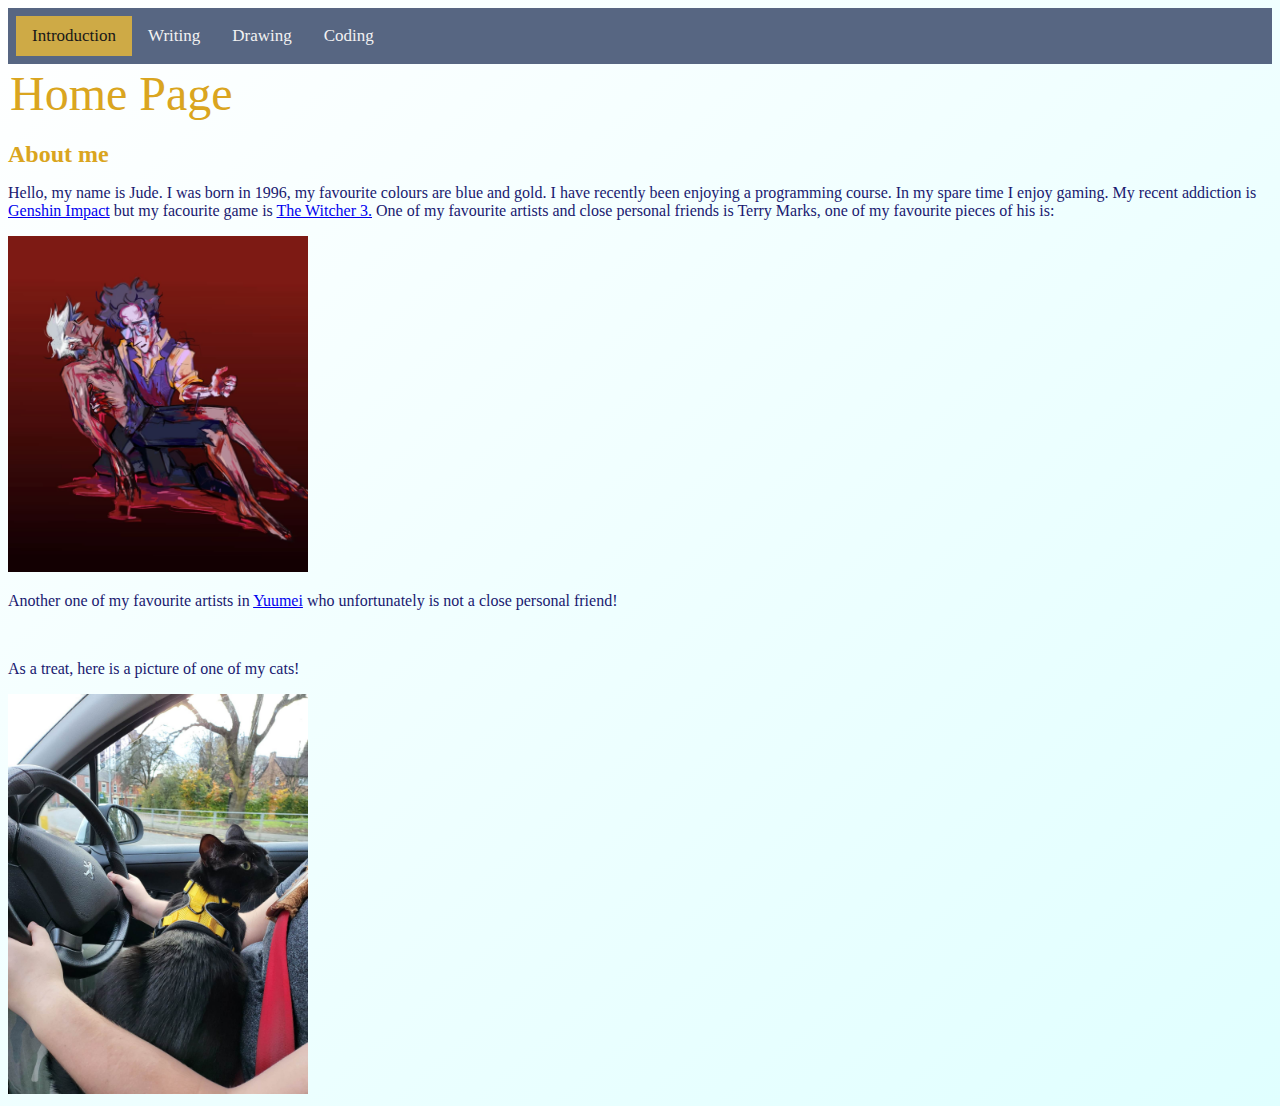
<file: index.html>
<!DOCTYPE html>
<html lang="en">
<head>
    <link rel="stylesheet" type="text/css" href="css/main.css">
    <link rel="stylesheet" type="text/css" href="css/navbar.css">
    <meta charset="UTF-8">
    <meta http-equiv="X-UA-Compatible" content="IE=edge">
    <meta name="viewport" content="width=device-width, initial-scale=1.0">
    <title>Introduction</title>
</head>
<body>

<div id="topnav">
    <a class="active" href="#index">Introduction</a>
    <a href="writing.html">Writing</a>
    <a href="drawing.html">Drawing</a>
    <a href="coding.html">Coding</a>
    </div>

    <h1 id="title">Home Page</h1>
<!-- div divides the page, allowing CSS to format these sections differently -->
<div>
    <h2>About me</h2>
    <!-- lorem with number creates that number of words> -->
    <p class="para1">Hello, my name is Jude. I was born in 1996, my favourite colours are blue and gold. I have recently been enjoying a programming course. In my spare time I enjoy gaming. My recent addiction is <a href="https://genshin.hoyoverse.com/en/">Genshin Impact</a> but my facourite game is <a href="https://www.thewitcher.com/en/witcher3#undefined">The Witcher 3.</a>
    One of my favourite artists and close personal friends is Terry Marks, one of my favourite pieces of his is:
    </p>
<a href="https://terrymarks.wixsite.com/terrymarksportfolio" target="blank">
    <img id="img1" src="images/Terry.png" alt="Click to view more art by Terry Marks" width="300px">
</a>
<p>Another one of my favourite artists in <a href="https://www.yuumeiart.com/">Yuumei</a> who unfortunately is not a close personal friend!</p>
    <br>
<p>As a treat, here is a picture of one of my cats!</p>
<img src="images/Yorick.jpg" alt="The Best Boi" width="300px">
    <br>
<!-- Target blank opens link in new tab, this formatting makes image clickable while below is just clickable link -->
    <!-- <a href="https://www.facebook.com" target="blank">
        <img src="me pic.png" alt="Picture of Jude" width="200px">
</a>
</div> -->
    <!-- individual link -->
    <!-- <a href="www.facebook.com"> 
    Press me 
    </a> -->
    <!-- Can add classes to edit appearance of specific sections, so one paragraph could be class=para1 -->
    <!-- can also use ID's to seperate multiple headings. so instead of editing just h2 you can edit firsth2 and secondh2 -->
    <!-- <span id="idName"> edit things inside text </span> -->
</body>
</html>
</file>
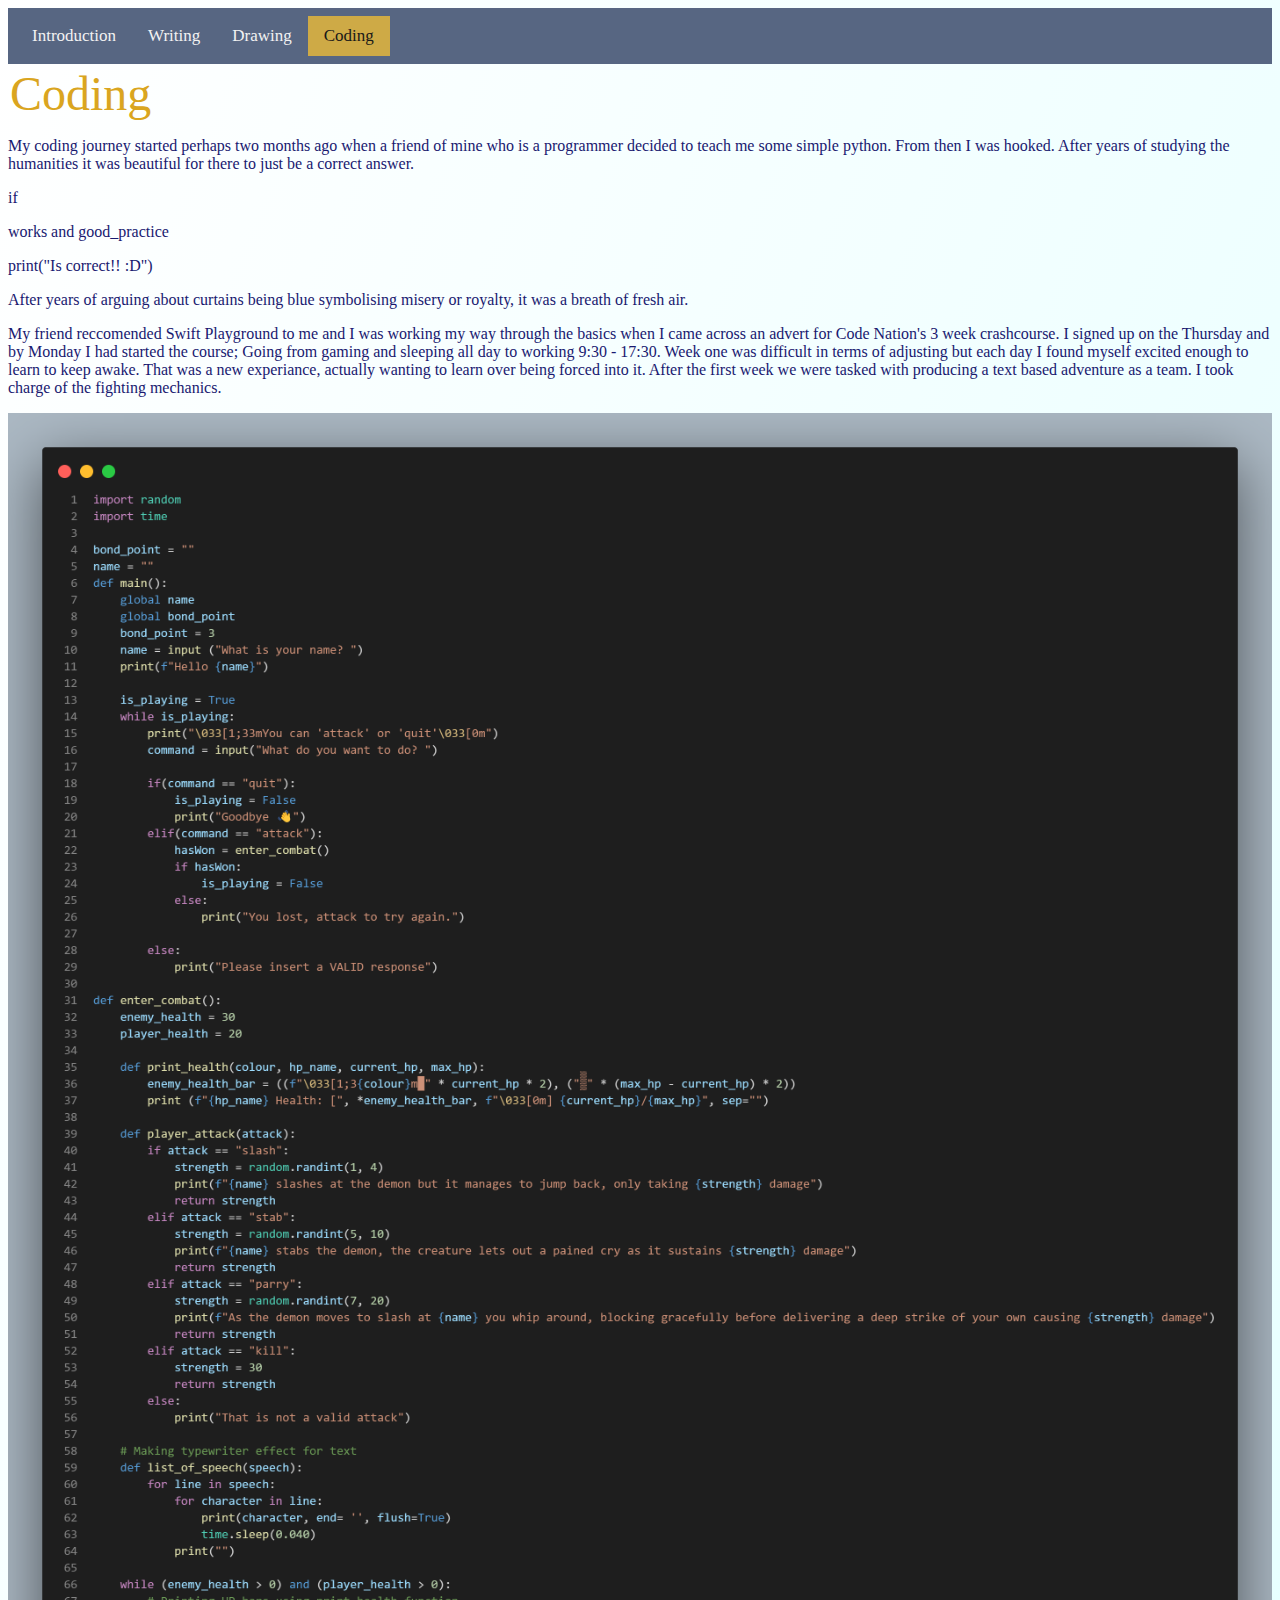
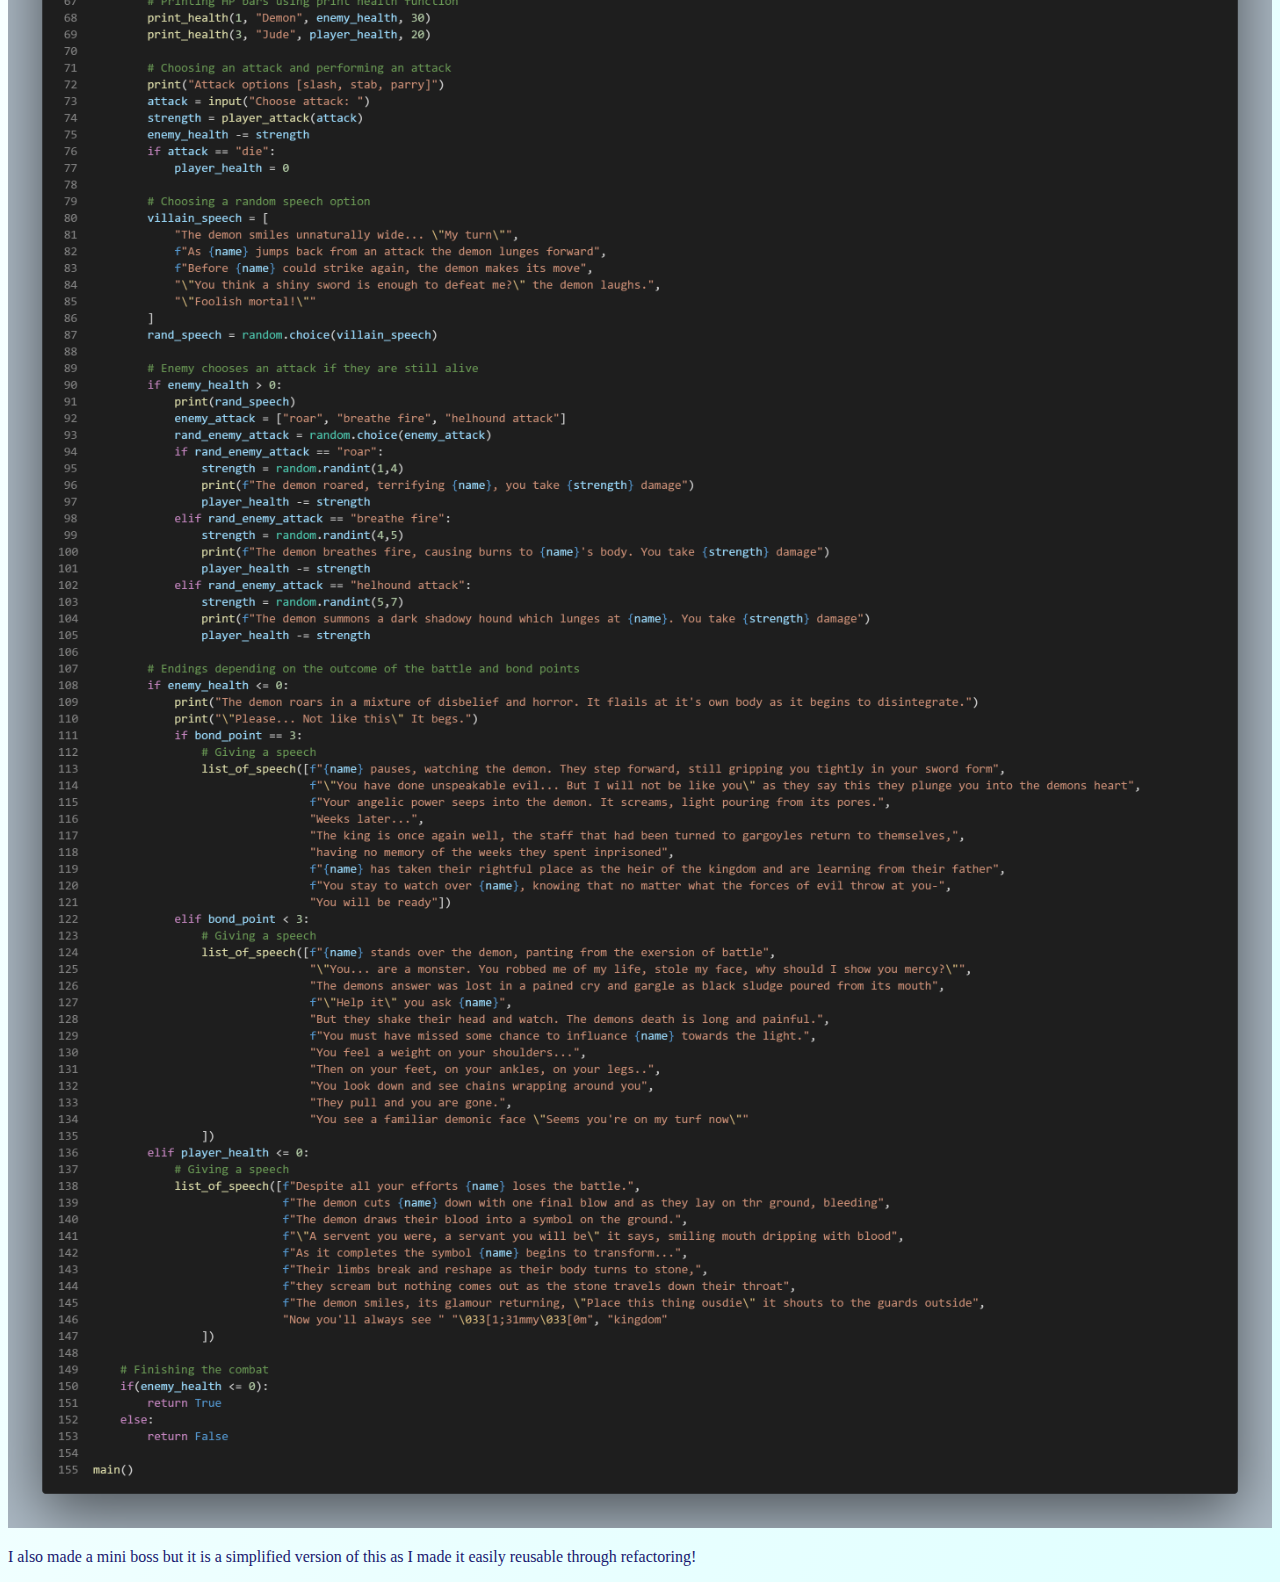
<file: coding.html>
<!DOCTYPE html>
<html lang="en">
<head>
    <link rel="stylesheet" type="text/css" href="css/main.css">
    <link rel="stylesheet" type="text/css" href="css/navbar.css">
    <meta charset="UTF-8">
    <meta http-equiv="X-UA-Compatible" content="IE=edge">
    <meta name="viewport" content="width=device-width, initial-scale=1.0">
    <title>Document</title>
</head>
<body>
<div id="topnav">
    <a href="index.html">Introduction</a>
    <a href="writing.html">Writing</a>
    <a href="drawing.html">Drawing</a>
    <a class="active" href="coding.html">Coding</a>
    </div>
<h1 id="title">Coding</h1>
<p> My coding journey started perhaps two months ago when a friend of mine who is a programmer decided to teach me some simple python. From then I was hooked. After years of studying the humanities it was beautiful for there to just be a correct answer.</p>
<p>if</p>
<p>works and good_practice</p>
<p>print("Is correct!! :D")</p>
<p>After years of arguing about curtains being blue symbolising misery or royalty, it was a breath of fresh air.</p>
<p>My friend reccomended Swift Playground to me and I was working my way through the basics when I came across an advert for Code Nation's 3 week crashcourse. I signed up on the Thursday and by Monday I had started the course; Going from gaming and sleeping all day to working 9:30 - 17:30. Week one was difficult in terms of adjusting but each day I found myself excited enough to learn to keep awake. That was a new experiance, actually wanting to learn over being forced into it. After the first week we were tasked with producing a text based adventure as a team. I took charge of the fighting mechanics.</p>
<img src="images/code.png" alt="Final boss" width="100%">
<p>I also made a mini boss but it is a simplified version of this as I made it easily reusable through refactoring!</p>
</body>
</html>
</file>
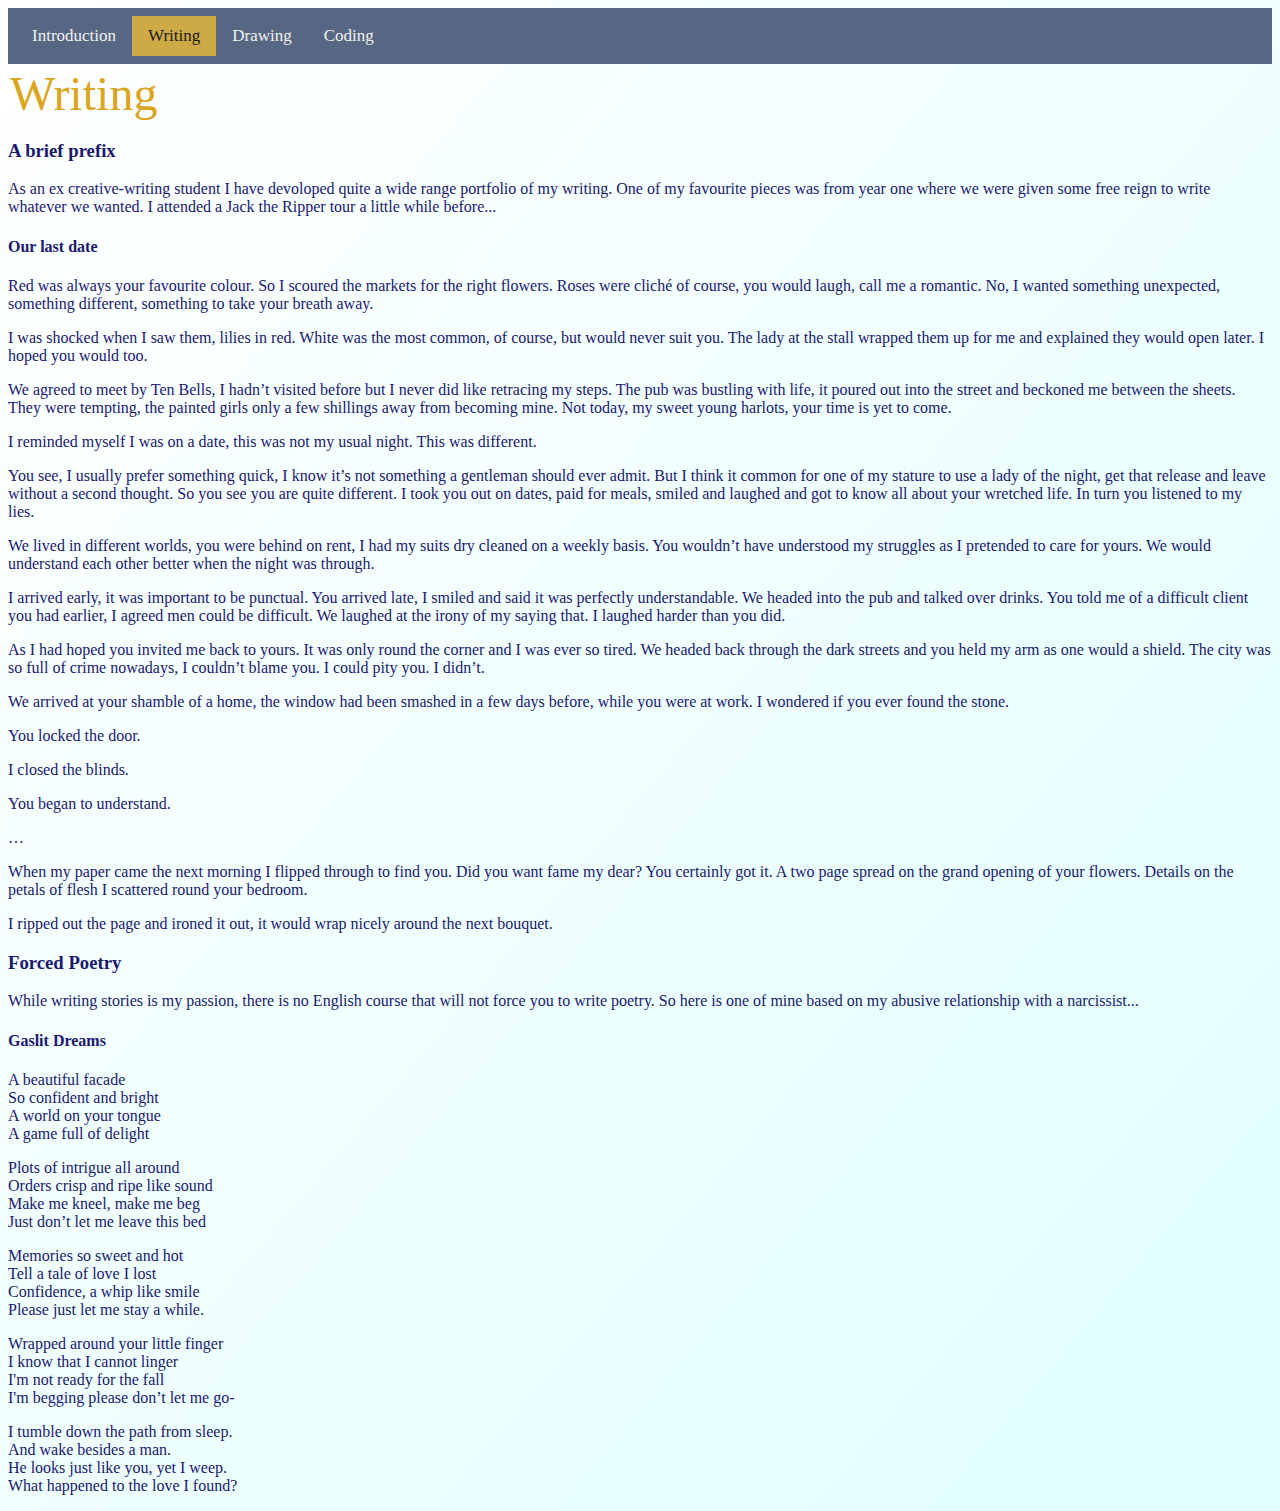
<file: writing.html>
<!DOCTYPE html>
<html lang="en">
<head>
    <link rel="stylesheet" type="text/css" href="css/main.css">
    <link rel="stylesheet" type="text/css" href="css/navbar.css">
    <meta charset="UTF-8">
    <meta http-equiv="X-UA-Compatible" content="IE=edge">
    <meta name="viewport" content="width=device-width, initial-scale=1.0">
    <title>Writing</title>
</head>
<body>
<div id="topnav">
    <a href="index.html">Introduction</a>
    <a class="active" href="writing.html">Writing</a>
    <a href="drawing.html">Drawing</a>
    <a href="coding.html">Coding</a>
</div>

<h1 id="title">Writing</h1>
<h3>A brief prefix</h3>
<p>As an ex creative-writing student I have devoloped quite a wide range portfolio of my writing. One of my favourite pieces was from year one where we were given some free reign to write whatever we wanted. I attended a Jack the Ripper tour a little while before...</p>
<h4>Our last date</h4>
<p>Red was always your favourite colour. So I scoured the markets for the right flowers. Roses were cliché of course, you would laugh, call me a romantic. No, I wanted something unexpected, something different, something to take your breath away.</p>
<p>I was shocked when I saw them, lilies in red. White was the most common, of course, but would never suit you. The lady at the stall wrapped them up for me and explained they would open later. I hoped you would too. </p>
<p>We agreed to meet by Ten Bells, I hadn’t visited before but I never did like retracing my steps. The pub was bustling with life, it poured out into the street and beckoned me between the sheets. They were tempting, the painted girls only a few shillings away from becoming mine. Not today, my sweet young harlots, your time is yet to come.</p> 
<p>I reminded myself I was on a date, this was not my usual night. This was different. </p>
<p>You see, I usually prefer something quick, I know it’s not something a gentleman should ever admit. But I think it common for one of my stature to use a lady of the night, get that release and leave without a second thought. So you see you are quite different. I took you out on dates, paid for meals, smiled and laughed and got to know all about your wretched life. In turn you listened to my lies. </p>
<p>We lived in different worlds, you were behind on rent, I had my suits dry cleaned on a weekly basis. You wouldn’t have understood my struggles as I pretended to care for yours. We would understand each other better when the night was through.  </p>
<p>I arrived early, it was important to be punctual. You arrived late, I smiled and said it was perfectly understandable. We headed into the pub and talked over drinks. You told me of a difficult client you had earlier, I agreed men could be difficult. We laughed at the irony of my saying that. I laughed harder than you did.</p>
<p>As I had hoped you invited me back to yours. It was only round the corner and I was ever so tired. We headed back through the dark streets and you held my arm as one would a shield. The city was so full of crime nowadays, I couldn’t blame you. I could pity you. I didn’t. </p>
<p>We arrived at your shamble of a home, the window had been smashed in a few days before, while you were at work. I wondered if you ever found the stone. </p>
<p>You locked the door.</p>
<p>I closed the blinds. </p>
<p>You began to understand. </p>
<p>…</p>
<p>When my paper came the next morning I flipped through to find you. Did you want fame my dear? You certainly got it. A two page spread on the grand opening of your flowers. Details on the petals of flesh I scattered round your bedroom.</p>
<p>I ripped out the page and ironed it out, it would wrap nicely around the next bouquet.</p>

<h3>Forced Poetry</h3>
<p>While writing stories is my passion, there is no English course that will not force you to write poetry. So here is one of mine based on my abusive relationship with a narcissist...</p>

<h4>Gaslit Dreams</h4>
<article class="poem">
    <p>A beautiful facade<br />
    So confident and bright<br />
    A world on your tongue<br />
    A game full of delight <br />
    </p>
    <p>Plots of intrigue all around<br />
    Orders crisp and ripe like sound<br />
    Make me kneel, make me beg<br />
    Just don’t let me leave this bed <br />
    </p>
    <p>Memories so sweet and hot<br />
    Tell a tale of love I lost<br />
    Confidence, a whip like smile<br />
    Please just let me stay a while. <br />
    </p>
    <p>Wrapped around your little finger<br />
    I know that I cannot linger<br />
    I'm not ready for the fall<br />
    I'm begging please don’t let me go-<br />
    </p>
    <p>I tumble down the path from sleep.<br />
    And wake besides a man.<br />
    He looks just like you, yet I weep.<br />
    What happened to the love I found?<br />
    </p>
</article>

</body>
</html>
</file>
<file: css/main.css>
body {
    background-image: linear-gradient(to bottom right, white, #e0ffff);
    color: midnightblue;
    font-size: 16px;
}

h1 {
    margin: 2px;
    font-weight: 300;
    color:goldenrod;
    font-size: 3em;
}
h2 {
    margin-bottom: 2px;
    color:goldenrod
}

.para1 {
    color:midnightblue;
}

.img1 {
    size:"50%"
}

.poem {
    font-family: Garamond, serif;   
}

.image-gallery {
    display: flex;
    flex-wrap: wrap;
    justify-content: space-between;
    align-items: center;
    align-content: space-between;
}

.image-gallery > img {
    padding: 10px;
}

.image-gallery > img:hover {
    -ms-transform: scale(1.5); /* IE 9 */
    -webkit-transform: scale(1.5); /* Safari 3-8 */
    transform: scale(1.5); 
  }
</file>
<file: css/navbar.css>
#topnav {
    background-color: #576682;
    overflow: hidden;
    padding: 8px;
}
  
#topnav a {
    float: left;
    color: #f2f2f2;
    text-align: center;
    padding: 10px 16px;
    text-decoration: none;
    font-size: 17px;
}

#topnav a:hover {
    background-color: #8E928D;
    color: #191818;
}

#topnav a.active {
    background-color: #ceaa46;
    color: #191818;
}
</file>
